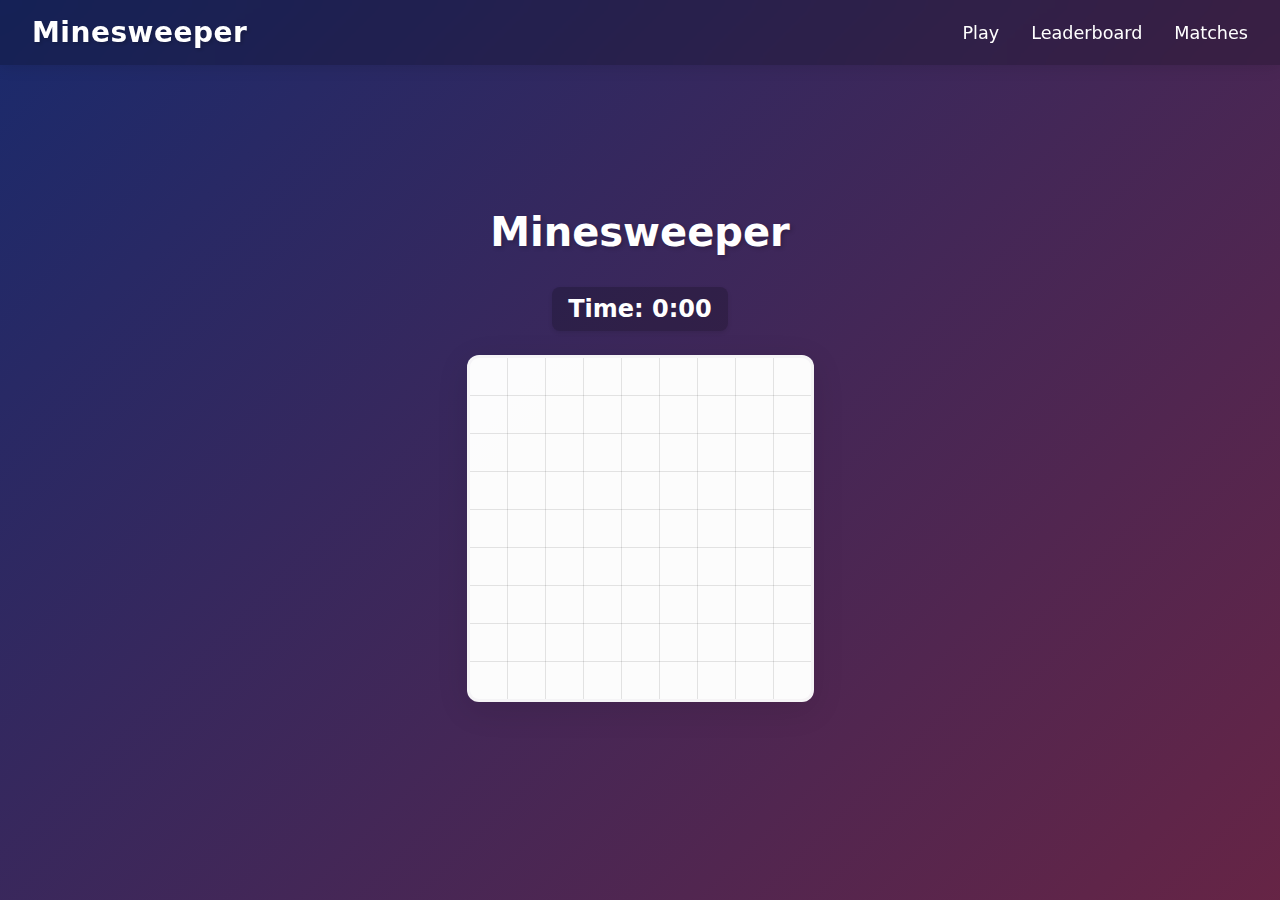
<file: index.html>
<!DOCTYPE html>
<html lang="en">

<head>
    <meta charset="UTF-8">
    <title>Minesweeper</title>
    <link rel="stylesheet" href="style.css">
</head>

<body>
    <nav class="navbar">
        <div class="navbar-logo">Minesweeper</div>
        <ul class="navbar-links">
            <li><a href="/">Play</a></li>
            <li><a href="/leaderboard.html">Leaderboard</a></li>
            <li><a href="/matches.html">Matches</a></li>
        </ul>
    </nav>

    <div id="game-container">
        <div id="game-status">Minesweeper</div>
        <div id="timer">Time: 0:00</div>
        <table id="gameBoard"></table>
    </div>

    <div id="scoreModal" class="modal">
        <div class="modal-content">
            <h2 id="gameResult">Congratulations!</h2>
            <p id="finalTime"></p>
            <div class="form-group">
                <label for="playerName">Enter your name:</label>
                <input type="text" id="playerName" required>
            </div>
            <button onclick="submitScore()">Submit Score</button>
        </div>
    </div>

    <script>
        class Minesweeper {
            constructor(size = 9, minePercentage = 0.1) {
                this.size = size;
                this.minePercentage = minePercentage;
                this.board = [];
                this.mines = [];
                this.revealed = [];
                this.flags = [];
                this.gameOver = false;
                this.firstClick = true;

                this.initializeBoard();
                this.renderBoard();
                this.setupTimer();
            }

            setupTimer() {
                this.timerDisplay = document.getElementById('timer');
                this.updateTimer = this.updateTimer.bind(this);
            }

            startTimer() {
                if (!this.startTime) {
                    this.elapsedSeconds = 0;
                    this.startTime = new Date();
                    this.timerInterval = setInterval(this.updateTimer, 1000);
                }
            }

            stopTimer() {
                if (this.timerInterval) {
                    clearInterval(this.timerInterval);
                    this.timerInterval = null;
                }
            }

            updateTimer() {
                const now = new Date();
                this.elapsedSeconds = Math.floor((now - this.startTime) / 1000);
                const minutes = Math.floor(this.elapsedSeconds / 60);
                const seconds = this.elapsedSeconds % 60;
                this.timerDisplay.textContent = `Time: ${minutes}:${seconds.toString().padStart(2, '0')}`;
            }

            initializeBoard() {
                for (let row = 0; row < this.size * this.size; ++row) {
                    this.board.push(false);
                    this.revealed.push(false);
                    this.flags.push(false);
                }
            }

            placeMines(safeIndex) {
                // Reset board to clear previous mines
                this.board = new Array(this.size * this.size).fill(false);

                // Place mines, ensuring the safe index and its neighbors are not mined
                const safeRow = Math.floor(safeIndex / this.size);
                const safeCol = safeIndex % this.size;

                let minesPlaced = 0;
                const totalMines = Math.floor(this.size * this.size * this.minePercentage);

                while (minesPlaced < totalMines) {
                    const randomIndex = Math.floor(Math.random() * (this.size * this.size));

                    // Check if this cell is too close to the safe area or already a mine
                    if (!this.board[randomIndex]) {
                        const randomRow = Math.floor(randomIndex / this.size);
                        const randomCol = randomIndex % this.size;

                        // Ensure mine is not in the safe area (3x3 grid around first click)
                        if (Math.abs(randomRow - safeRow) > 1 || Math.abs(randomCol - safeCol) > 1) {
                            this.board[randomIndex] = true;
                            minesPlaced++;
                        }
                    }
                }

                this.calculateNeighborMines();
            }

            calculateNeighborMines() {
                this.neighborMines = new Array(this.size * this.size).fill(0);

                for (let rowIndex = 0; rowIndex < this.size; ++rowIndex) {
                    for (let colIndex = 0; colIndex < this.size; ++colIndex) {
                        const index = rowIndex * this.size + colIndex;

                        if (this.board[index]) continue;

                        for (let deltaX = -1; deltaX <= 1; ++deltaX) {
                            for (let deltaY = -1; deltaY <= 1; ++deltaY) {
                                const newRowIndex = rowIndex + deltaX;
                                const newColIndex = colIndex + deltaY;

                                if (newRowIndex >= 0 && newRowIndex < this.size &&
                                    newColIndex >= 0 && newColIndex < this.size) {
                                    const neighborIndex = newRowIndex * this.size + newColIndex;
                                    if (this.board[neighborIndex]) {
                                        this.neighborMines[index]++;
                                    }
                                }
                            }
                        }
                    }
                }
            }

            renderBoard() {
                const board = document.getElementById('gameBoard');
                board.innerHTML = '';

                for (let rowPosition = 0; rowPosition < this.size; ++rowPosition) {
                    const tr = document.createElement('tr');

                    for (let colPosition = 0; colPosition < this.size; ++colPosition) {
                        const td = document.createElement('td');
                        const index = rowPosition * this.size + colPosition;

                        td.dataset.index = index;
                        td.addEventListener('click', () => this.revealCell(index));
                        td.addEventListener('contextmenu', (e) => {
                            e.preventDefault();
                            this.toggleFlag(index);
                        });

                        tr.appendChild(td);
                    }

                    board.appendChild(tr);
                }
            }

            revealAllMines() {
                for (let i = 0; i < this.board.length; i++) {
                    if (this.board[i]) {
                        const cell = document.querySelector(`[data-index="${i}"]`);
                        cell.textContent = '💣';
                        cell.classList.add('mine');
                    }
                }
            }


            revealCell(index) {
                if (this.gameOver || this.revealed[index] || this.flags[index]) return;

                if (this.firstClick) {
                    this.placeMines(index);
                    this.firstClick = false;
                    this.startTimer();
                }

                this.revealed[index] = true;
                const cell = document.querySelector(`[data-index="${index}"]`);

                if (this.board[index]) {
                    cell.textContent = '💣'
                    cell.classList.add('mine');
                    this.gameOver = true;
                    this.gameWon = false;
                    this.stopTimer();
                    this.revealAllMines();
                    this.showScoreModal(false);
                } else {
                    cell.classList.add('revealed');
                    cell.textContent = this.neighborMines[index] || '';

                    if (this.neighborMines[index] === 0) {
                        this.revealNeighbors(index);
                    }
                    this.checkWinCondition();
                }
            }

            checkWinCondition() {
                for (let i = 0; i < this.board.length; ++i) {
                    if (!this.board[i] && !this.revealed[i]) {
                        return;
                    }
                }

                this.gameOver = true;
                this.gameWon = true;
                this.stopTimer();
                this.showScoreModal(true);
            }

            showScoreModal(won) {
                const modal = document.getElementById('scoreModal');
                const gameResult = document.getElementById('gameResult');
                const finalTime = document.getElementById('finalTime');

                gameResult.textContent = won ? 'Congratulations!' : 'Game Over!';
                gameResult.style.color = won ? '#4CAF50' : '#ff4757';


                const minutes = Math.floor(this.elapsedSeconds / 60);
                const seconds = (this.elapsedSeconds % 60).toString().padStart(2, '0');

                finalTime.textContent = `Your time: ${minutes}:${seconds}`;
                modal.style.display = 'flex';
            }

            revealNeighbors(index) {
                const rowPos = Math.floor(index / this.size);
                const colPos = index % this.size;

                for (let deltaX = -1; deltaX <= 1; ++deltaX) {
                    for (let deltaY = -1; deltaY <= 1; ++deltaY) {
                        const newRowPos = rowPos + deltaX;
                        const newColPos = colPos + deltaY;

                        if (newRowPos >= 0 && newRowPos < this.size &&
                            newColPos >= 0 && newColPos < this.size) {
                            const neighborIndex = newRowPos * this.size + newColPos;

                            if (!this.revealed[neighborIndex]) {
                                this.revealCell(neighborIndex);
                            }
                        }
                    }
                }
            }

            toggleFlag(index) {
                if (this.gameOver || this.revealed[index]) return;

                this.flags[index] = !this.flags[index];
                const cell = document.querySelector(`[data-index="${index}"]`);

                if (this.flags[index]) {
                    cell.classList.add('flag');
                    cell.textContent = '🚩';
                } else {
                    cell.classList.remove('flag');
                    cell.textContent = '';
                }
            }

            getBoardData() {
                return {
                    size: this.size,
                    minePercentage: this.minePercentage,
                    board: this.board,
                    revealed: this.revealed,
                    flags: this.flags
                };
            }
        }

        let game = new Minesweeper();

        async function submitScore() {
            const playerName = document.getElementById('playerName').value.trim();
            if (!playerName) {
                alert('Please enter your name');
                return;
            }
            // We will disallow commas.
            const sanitizedPlayerName = playerName.replace(/,/g, '');
            const boardData = game.getBoardData();
            const boardFlat = boardData.board.map(cell => (cell ? 1 : 0)).join(',');
            const revealedFlat = boardData.revealed.map(cell => (cell ? 1 : 0)).join(',');
            const flagsFlat = boardData.flags.map(cell => (cell ? 1 : 0)).join(',');
            const gameWon = game.gameWon ? 1 : 0;

            const gameData = [
                sanitizedPlayerName,
                game.elapsedSeconds,
                new Date().toISOString(),
                gameWon,
                boardData.size,
                boardData.minePercentage,
                boardFlat,
                revealedFlat,
                flagsFlat
            ];

            const csvData = gameData.join(',');

            try {
                const response = await fetch('http://158.179.203.226:8080/', {
                    method: 'POST',
                    headers: {
                        'Content-Type': 'text/csv',
                    },
                    body: csvData
                });

                if (response.ok) {
                    alert('Score submitted successfully!');
                    document.getElementById('scoreModal').style.display = 'none';
                    game = new Minesweeper();
                } else {
                    throw new Error('Failed to submit score');
                }
            } catch (error) {
                alert('Error submitting score. Please try again.');
                console.error('Error:', error);
            }
        }
    </script>
</body>

</html>
</file>
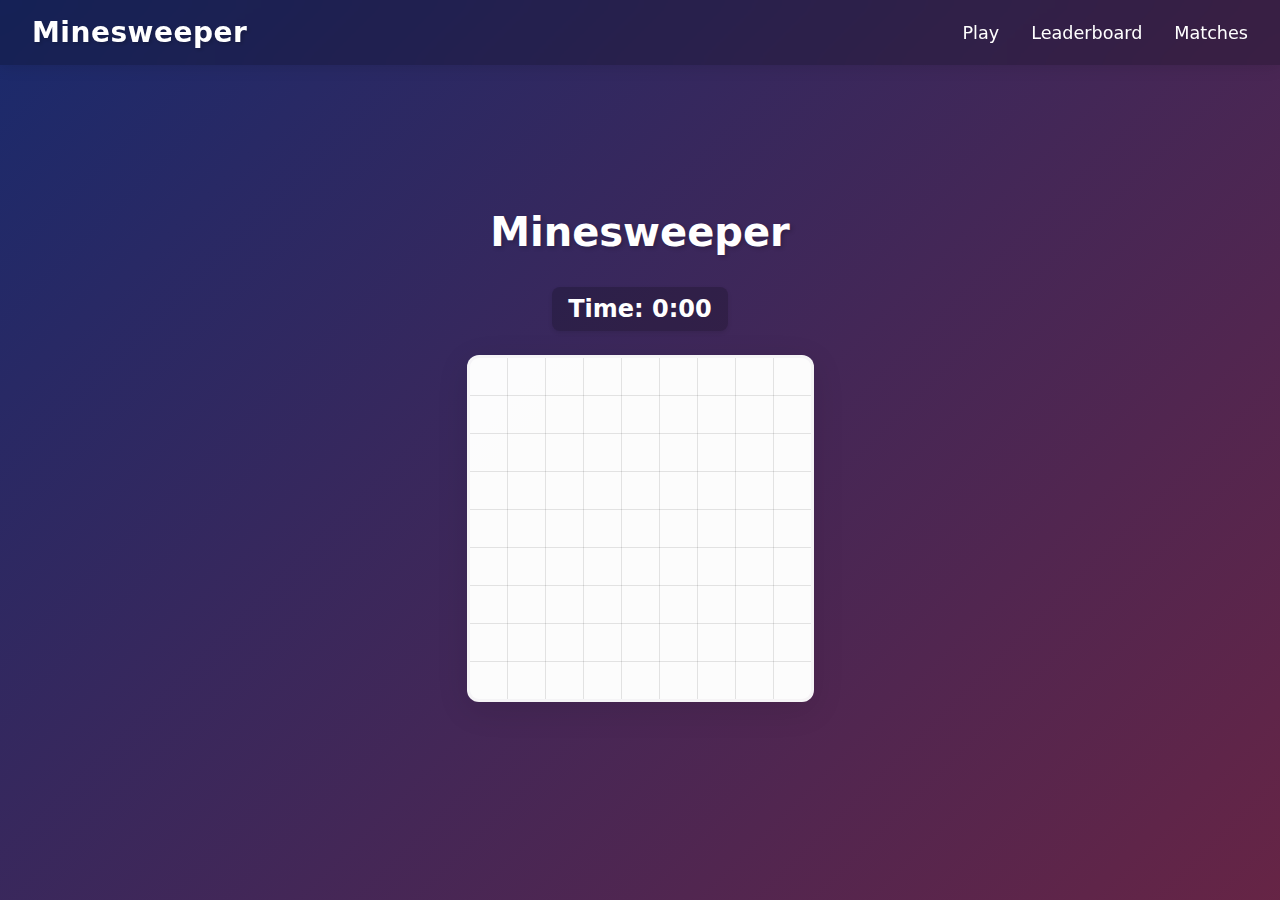
<file: frontend/index.html>
<!DOCTYPE html>
<html lang="en">
  <head>
    <meta charset="UTF-8" />
    <title>Minesweeper</title>
    <link rel="stylesheet" href="style.css" />
    <link rel="icon" type="image/x-icon" href="favicon.ico">
  </head>

  <body>
    <nav class="navbar">
      <div class="navbar-logo">Minesweeper</div>
      <ul class="navbar-links">
        <li><a href="/">Play</a></li>
        <li><a href="/leaderboard.html">Leaderboard</a></li>
        <li><a href="/matches.html">Matches</a></li>
      </ul>
    </nav>

    <div id="game-container">
      <div id="game-status">Minesweeper</div>
      <div id="timer">Time: 0:00</div>
      <table id="gameBoard"></table>
    </div>

    <div id="scoreModal" class="modal">
      <div class="modal-content">
        <button onclick="close_modal()" class="close">X</button>
        <h2 id="gameResult">Congratulations!</h2>
        <p id="finalTime"></p>
        <div class="form-group">
          <label for="playerName">Enter your name:</label>
          <input type="text" id="playerName" required />
        </div>
        <button onclick="submit_score()" class="submit">Submit Score</button>
      </div>
    </div>

    <script>
const create_minesweeper = (size = 9, mine_percentage = 0.1) => {

  let board = [];
  let mines = [];
  let revealed = [];
  let flags = [];
  let neighbor_mines = [];
  let game_over = false;
  let first_click = true;
  let game_won = false;
  let start_time = null;
  let elapsed_seconds = 0;
  let timer_interval = null;
  let timer_display = null;

  const initialize_board = () => {
    board = Array(size * size).fill(false);
    revealed = Array(size * size).fill(false);
    flags = Array(size * size).fill(false);
  };

  const setup_timer = () => {
    timer_display = document.getElementById("timer");
  };

  const update_timer = () => {
    const now = new Date();
    elapsed_seconds = Math.floor((now - start_time) / 1000);
    const minutes = Math.floor(elapsed_seconds / 60);
    const seconds = elapsed_seconds % 60;
    timer_display.textContent = `Time: ${minutes}:${seconds.toString().padStart(2, "0")}`;
  };

  const start_timer = () => {
    if (!start_time) {
      elapsed_seconds = 0;
      start_time = new Date();
      timer_interval = setInterval(update_timer, 1000);
    }
  };

  const stop_timer = () => {
    if (timer_interval) {
      clearInterval(timer_interval);
      timer_interval = null;
    }
  };

  const place_mines = (safe_index) => {
    board = Array(size * size).fill(false);
    const safe_row = Math.floor(safe_index / size);
    const safe_col = safe_index % size;
    
    let mines_placed = 0;
    const total_mines = Math.floor(size * size * mine_percentage);

    while (mines_placed < total_mines) {
      const random_index = Math.floor(Math.random() * (size * size));
      if (!board[random_index]) {
        const random_row = Math.floor(random_index / size);
        const random_col = random_index % size;

        if (Math.abs(random_row - safe_row) > 1 || Math.abs(random_col - safe_col) > 1) {
          board[random_index] = true;
          mines_placed++;
        }
      }
    }

    calculate_neighbor_mines();
  };

  const calculate_neighbor_mines = () => {
    neighbor_mines = Array(size * size).fill(0);

    for (let row = 0; row < size; row++) {
      for (let col = 0; col < size; col++) {
        const index = row * size + col;
        if (board[index]) continue;

        for (let dx = -1; dx <= 1; dx++) {
          for (let dy = -1; dy <= 1; dy++) {
            const new_row = row + dx;
            const new_col = col + dy;

            if (new_row >= 0 && new_row < size && new_col >= 0 && new_col < size) {
              const neighbor_index = new_row * size + new_col;
              if (board[neighbor_index]) {
                neighbor_mines[index]++;
              }
            }
          }
        }
      }
    }
  };

  const reveal_cell = (index) => {
    if (game_over || revealed[index] || flags[index]) return;

    if (first_click) {
      place_mines(index);
      first_click = false;
      start_timer();
    }

    revealed[index] = true;
    const cell = document.querySelector(`[data-index="${index}"]`);

    if (board[index]) {
      cell.textContent = "💣";
      cell.classList.add("mine");
      game_over = true;
      game_won = false;
      stop_timer();
      reveal_all_mines();
      setTimeout(() => show_score_modal(false), 1300);
    } else {
      cell.classList.add("revealed");
      cell.textContent = neighbor_mines[index] || ``;

      if (neighbor_mines[index] === 0) {
        reveal_neighbors(index);
      }
      check_win_condition();
    }
  };

  const reveal_neighbors = (index) => {
    const row = Math.floor(index / size);
    const col = index % size;

    for (let dx = -1; dx <= 1; dx++) {
      for (let dy = -1; dy <= 1; dy++) {
        const new_row = row + dx;
        const new_col = col + dy;

        if (new_row >= 0 && new_row < size && new_col >= 0 && new_col < size) {
          const neighbor_index = new_row * size + new_col;
          if (!revealed[neighbor_index]) {
            reveal_cell(neighbor_index);
          }
        }
      }
    }
  };

  const toggle_flag = (index) => {
    if (game_over || revealed[index]) return;

    flags[index] = !flags[index];
    const cell = document.querySelector(`[data-index="${index}"]`);

    if (flags[index]) {
      cell.classList.add("flag");
      cell.textContent = "🚩";
    } else {
      cell.classList.remove("flag");
      cell.textContent = "";
    }
  };

  const reveal_all_mines = () => {
    board.forEach((is_mine, index) => {
      if (is_mine) {
        const cell = document.querySelector(`[data-index="${index}"]`);
        cell.textContent = "💣";
        cell.classList.add("mine");
      }
    });
  };

  const check_win_condition = () => {
    const has_won = board.every((is_mine, index) => is_mine ? true : revealed[index]);
    if (has_won) {
      game_over = true;
      game_won = true;
      stop_timer();
      setTimeout(() => show_score_modal(true), 1300);
    }
  };

  const show_score_modal = (won) => {
    const modal = document.getElementById("scoreModal");
    const game_result = document.getElementById("gameResult");
    const final_time = document.getElementById("finalTime");

    game_result.textContent = won ? "Congratulations!" : "Game Over!";
    game_result.style.color = won ? "#4CAF50" : "#ff4757";

    const minutes = Math.floor(elapsed_seconds / 60);
    const seconds = (elapsed_seconds % 60).toString().padStart(2, "0");
    final_time.textContent = `Your time: ${minutes}:${seconds}`;

    modal.style.display = "flex";
    requestAnimationFrame(() => modal.classList.add("show"));
  };

  const render_board = () => {
    const board_element = document.getElementById("gameBoard");
    board_element.innerHTML = "";

    for (let row = 0; row < size; row++) {
      const tr = document.createElement("tr");
      for (let col = 0; col < size; col++) {
        const td = document.createElement("td");
        const index = row * size + col;

        td.dataset.index = index;
        td.addEventListener("click", () => reveal_cell(index));
        td.addEventListener("contextmenu", (e) => {
          e.preventDefault();
          toggle_flag(index);
        });

        tr.appendChild(td);
      }
      board_element.appendChild(tr);
    }
  };

  const get_board_data = () => ({
    size,
    mine_percentage,
    board: [...board],
    revealed: [...revealed],
    flags: [...flags]
  });

  initialize_board();
  render_board();
  setup_timer();

  return {
    reveal_cell,
    toggle_flag,
    get_board_data,
    get game_won() { return game_won; },
    get elapsed_seconds() { return elapsed_seconds; }
  };
};

const close_modal = async () => {
  const modal = document.getElementById("scoreModal");
  modal.classList.remove("show");
  setTimeout(() => {
    modal.style.display = "none";
  }, 300);
  document.getElementById("timer").innerText = "Time: 0:00";
  game = create_minesweeper();
};

const submit_score = async () => {
  const player_name = document.getElementById("playerName").value.trim();
  if (!player_name) {
    alert("Please enter your name");
    return;
  }

  const sanitized_player_name = player_name.replace(/,/g, "");
  const board_data = game.get_board_data();
  const board_flat = board_data.board.map(cell => cell ? 1 : 0).join(",");
  const revealed_flat = board_data.revealed.map(cell => cell ? 1 : 0).join(",");
  const flags_flat = board_data.flags.map(cell => cell ? 1 : 0).join(",");
  const game_won = game.game_won ? 1 : 0;

  const game_data = [
    sanitized_player_name,
    game.elapsed_seconds,
    new Date().toISOString(),
    game_won,
    board_data.size,
    board_data.mine_percentage,
    board_flat,
    revealed_flat,
    flags_flat
  ].join(",");

  try {
    const response = await fetch("http://rokoserveris.gw.lt:8080/", {
      method: "POST",
      headers: { "Content-Type": "text/csv" },
      body: game_data
    });

    if (response.ok) {
      alert("Score submitted successfully!");
      await close_modal();
    } else {
      throw new Error("Failed to submit score");
    }
  } catch (error) {
    alert("Error submitting score. Please try again.");
    console.error("Error:", error);
  }
};

let game = create_minesweeper();
    </script>
  </body>
</html>
</file>
<file: style.css>
body {
  background: linear-gradient(135deg, #1a2a6c, #b21f1f, #fdbb2d);
  font-family: 'Segoe UI', system-ui, -apple-system, sans-serif;
  margin: 0;
  padding: 0;
  min-height: 100vh;
  color: #ffffff;
  display: flex;
  flex-direction: column;
  animation: gradientBG 15s ease infinite;
  background-size: 400% 400%;
}

@keyframes gradientBG {
  0% {
    background-position: 0% 50%;
  }

  50% {
    background-position: 100% 50%;
  }

  100% {
    background-position: 0% 50%;
  }
}

nav.navbar {
  background-color: rgba(0, 0, 0, 0.2);
  backdrop-filter: blur(10px);
  padding: 1rem 2rem;
  display: flex;
  justify-content: space-between;
  align-items: center;
  box-shadow: 0 2px 15px rgba(0, 0, 0, 0.1);
  position: fixed;
  top: 0;
  left: 0;
  right: 0;
  z-index: 1000;
}

.navbar-logo {
  font-size: 1.75rem;
  font-weight: 700;
  letter-spacing: 0.5px;
  text-shadow: 2px 2px 4px rgba(0, 0, 0, 0.2);
}

.navbar-links {
  list-style: none;
  display: flex;
  gap: 2rem;
  margin: 0;
  padding: 0;
}

.navbar-links a {
  color: white;
  text-decoration: none;
  font-size: 1.1rem;
  font-weight: 500;
  position: relative;
  padding: 0.5rem 0;
  transition: color 0.3s ease;
}

.navbar-links a::after {
  content: '';
  position: absolute;
  bottom: 0;
  left: 0;
  width: 0;
  height: 2px;
  background-color: #fdbb2d;
  transition: width 0.3s ease;
}

.navbar-links a:hover {
  color: #fdbb2d;
}

.navbar-links a:hover::after {
  width: 100%;
}

#game-container {
  display: flex;
  flex-direction: column;
  align-items: center;
  justify-content: center;
  padding: 2rem;
  gap: 1.5rem;
  margin-top: 10px;
  flex: 1;
}

#game-status {
  font-size: 2.5rem;
  font-weight: 700;
  color: white;
  text-shadow: 2px 2px 4px rgba(0, 0, 0, 0.2);
  margin-bottom: 0.5rem;
  text-align: center;
  animation: fadeIn 0.5s ease-out;
}

@keyframes fadeIn {
  from {
    opacity: 0;
    transform: translateY(-20px);
  }

  to {
    opacity: 1;
    transform: translateY(0);
  }
}

#gameBoard {
  border-collapse: collapse;
  background: rgba(255, 255, 255, 0.95);
  border: 3px solid rgba(0, 0, 0, 0.2);
  border-radius: 12px;
  overflow: hidden;
  box-shadow: 0 8px 32px rgba(0, 0, 0, 0.1);
  transition: transform 0.3s ease;
}



#gameBoard td {
  width: 35px;
  height: 35px;
  border: 1px solid rgba(0, 0, 0, 0.1);
  text-align: center;
  vertical-align: middle;
  cursor: pointer;
  user-select: none;
  font-weight: 600;
  font-size: 1.2rem;
  transition: all 0.2s ease;
  background: rgba(255, 255, 255, 0.7);
}

#gameBoard td:hover {
  background-color: rgba(253, 187, 45, 0.2);
  transform: scale(1.05);
  z-index: 1;
}

#gameBoard td.revealed {
  background-color: #f8f9fa;
  color: #2c3e50;
  box-shadow: inset 0 0 5px rgba(0, 0, 0, 0.1);
}

#gameBoard td.mine {
  background-color: #ff4757;
  animation: explode 0.5s ease-in-out;
}

@keyframes explode {
  0% {
    transform: scale(1);
  }

  50% {
    transform: scale(1.2);
  }

  100% {
    transform: scale(1);
  }
}

#gameBoard td.flag {
  background-color: #ffd32a;
  animation: flagPlant 0.3s ease-out;
}

@keyframes flagPlant {
  0% {
    transform: translateY(-5px);
    opacity: 0;
  }

  100% {
    transform: translateY(0);
    opacity: 1;
  }
}

#gameBoard td[textContent="1"] {
  color: #2980b9;
}

#gameBoard td[textContent="2"] {
  color: #27ae60;
}

#gameBoard td[textContent="3"] {
  color: #c0392b;
}

#gameBoard td[textContent="4"] {
  color: #8e44ad;
}

#gameBoard td[textContent="5"] {
  color: #d35400;
}

#gameBoard td[textContent="6"] {
  color: #16a085;
}

#gameBoard td[textContent="7"] {
  color: #2c3e50;
}

#gameBoard td[textContent="8"] {
  color: #7f8c8d;
}

@media (max-width: 768px) {
  #gameBoard td {
    width: 20px;
    height: 20px;
    font-size: 1rem;
  }

  .navbar {
    padding: 0.5rem;
  }

  .navbar-links {
    gap: 1rem;
  }

  #game-status {
    font-size: 2rem;
  }
}

@media (max-width: 480px) {
  #gameBoard td {
    width: 20px;
    height: 20px;
    font-size: 0.9rem;
  }

  .navbar-logo {
    font-size: 1.5rem;
  }

  .navbar-links a {
    font-size: 1rem;
  }
}

/* Leaderboard Styles */
.leaderboard-container {
  max-width: 1200px;
  margin: 100px auto 0;
  padding: 2rem;
  background: rgba(255, 255, 255, 0.1);
  backdrop-filter: blur(10px);
  border-radius: 15px;
  box-shadow: 0 8px 32px rgba(0, 0, 0, 0.1);
}

.leaderboard-title {
  text-align: center;
  font-size: 2.5rem;
  margin-bottom: 2rem;
  color: white;
  text-shadow: 2px 2px 4px rgba(0, 0, 0, 0.2);
}

.board-button {
  padding: 0.75rem 1.5rem;
  border: none;
  border-radius: 25px;
  background: rgba(128, 128, 128, 0.1);
  color: rgb(64, 64, 64);
  font-size: 1rem;
  cursor: pointer;
  text-decoration: none;
  display: inline-block;
  transition: all 0.3s ease;
}

.board-button:hover {
  background: rgba(128, 128, 128, 0.2);
}

.board-button.active {
  background: #6c757d;
  color: #fff;
  font-weight: bold;
}

.leaderboard-table-container {
  overflow-x: auto;
  background: rgba(255, 255, 255, 0.95);
  border-radius: 10px;
  padding: 1rem;
}

.leaderboard-table {
  width: 100%;
  border-collapse: collapse;
  text-align: left;
  color: #1a2a6c;
}

.leaderboard-table th,
.leaderboard-table td {
  padding: 1rem;
  border-bottom: 1px solid rgba(0, 0, 0, 0.1);
}

.leaderboard-table th {
  font-weight: 600;
  background: rgba(26, 42, 108, 0.1);
}

.leaderboard-table tbody tr:hover {
  background: rgba(253, 187, 45, 0.1);
}

.rank {
  display: inline-block;
  width: 30px;
  height: 30px;
  line-height: 30px;
  text-align: center;
  background: #1a2a6c;
  color: white;
  border-radius: 50%;
  font-weight: bold;
}

/* Responsive adjustments */
@media (max-width: 768px) {
  .leaderboard-container {
    margin: 80px 1rem 0;
    padding: 1rem;
  }

  .leaderboard-title {
    font-size: 2rem;
  }

  .tab-button {
    padding: 0.5rem 1rem;
    font-size: 0.9rem;
  }

  .leaderboard-table th,
  .leaderboard-table td {
    padding: 0.75rem 0.5rem;
    font-size: 0.9rem;
  }

  .rank {
    width: 25px;
    height: 25px;
    line-height: 25px;
    font-size: 0.9rem;
  }
}

@media (max-width: 480px) {
  .difficulty-tabs {
    flex-direction: column;
    gap: 0.5rem;
  }

  .leaderboard-table th,
  .leaderboard-table td {
    padding: 0.5rem 0.25rem;
    font-size: 0.8rem;
  }
}

#game-status {
  display: flex;
  flex-direction: column;
  align-items: center;
  gap: 1rem;
}

#timer {
  font-size: 1.5rem;
  font-weight: 600;
  color: white;
  background: rgba(0, 0, 0, 0.2);
  padding: 0.5rem 1rem;
  border-radius: 8px;
  box-shadow: 0 2px 4px rgba(0, 0, 0, 0.1);
}

.modal {
  display: none;
  position: fixed;
  top: 0;
  left: 0;
  width: 100%;
  height: 100%;
  background: rgba(0, 0, 0, 0.5);
  justify-content: center;
  align-items: center;
  z-index: 1001;
}

.modal-content {
  background: white;
  padding: 2rem;
  border-radius: 12px;
  box-shadow: 0 4px 20px rgba(0, 0, 0, 0.2);
  text-align: center;
  color: #333;
  max-width: 400px;
  width: 90%;
}

.form-group {
  margin: 1.5rem 0;
}

.form-group input {
  width: 100%;
  padding: 0.5rem;
  margin-top: 0.5rem;
  border: 2px solid #ddd;
  border-radius: 4px;
  font-size: 1rem;
}

.modal-content button {
  background: #4CAF50;
  color: white;
  border: none;
  padding: 0.75rem 1.5rem;
  border-radius: 4px;
  cursor: pointer;
  font-size: 1rem;
  transition: background 0.3s ease;
}

.modal-content button:hover {
  background: #45a049;
}
</file>
<file: frontend/style.css>
body {
  background: linear-gradient(135deg, #1a2a6c, #b21f1f, #fdbb2d);
  font-family: "Segoe UI", system-ui, -apple-system, sans-serif;
  margin: 0;
  padding: 0;
  min-height: 100vh;
  color: #ffffff;
  display: flex;
  flex-direction: column;
  animation: gradientBG 15s ease infinite;
  background-size: 400% 400%;
}

@keyframes gradientBG {
  0% {
    background-position: 0% 50%;
  }

  50% {
    background-position: 100% 50%;
  }

  100% {
    background-position: 0% 50%;
  }
}

nav.navbar {
  background-color: rgba(0, 0, 0, 0.2);
  backdrop-filter: blur(10px);
  padding: 1rem 2rem;
  display: flex;
  justify-content: space-between;
  align-items: center;
  box-shadow: 0 2px 15px rgba(0, 0, 0, 0.1);
  position: fixed;
  top: 0;
  left: 0;
  right: 0;
  z-index: 1000;
}

.navbar-logo {
  font-size: 1.75rem;
  font-weight: 700;
  letter-spacing: 0.5px;
  text-shadow: 2px 2px 4px rgba(0, 0, 0, 0.2);
}

.navbar-links {
  list-style: none;
  display: flex;
  gap: 2rem;
  margin: 0;
  padding: 0;
}

.navbar-links a {
  color: white;
  text-decoration: none;
  font-size: 1.1rem;
  font-weight: 500;
  position: relative;
  padding: 0.5rem 0;
  transition: color 0.3s ease;
}

.navbar-links a::after {
  content: "";
  position: absolute;
  bottom: 0;
  left: 0;
  width: 0;
  height: 2px;
  background-color: #fdbb2d;
  transition: width 0.3s ease;
}

.navbar-links a:hover {
  color: #fdbb2d;
}

.navbar-links a:hover::after {
  width: 100%;
}

#game-container {
  display: flex;
  flex-direction: column;
  align-items: center;
  justify-content: center;
  padding: 2rem;
  gap: 1.5rem;
  margin-top: 10px;
  flex: 1;
}

#game-status {
  font-size: 2.5rem;
  font-weight: 700;
  color: white;
  text-shadow: 2px 2px 4px rgba(0, 0, 0, 0.2);
  margin-bottom: 0.5rem;
  text-align: center;
  animation: fadeIn 0.5s ease-out;
}

@keyframes fadeIn {
  from {
    opacity: 0;
    transform: translateY(-20px);
  }

  to {
    opacity: 1;
    transform: translateY(0);
  }
}

#gameBoard {
  border-collapse: collapse;
  background: rgba(255, 255, 255, 0.95);
  border: 3px solid rgba(0, 0, 0, 0.2);
  border-radius: 12px;
  overflow: hidden;
  box-shadow: 0 8px 32px rgba(0, 0, 0, 0.1);
  transition: transform 0.3s ease;
}

#gameBoard td {
  width: 35px;
  height: 35px;
  border: 1px solid rgba(0, 0, 0, 0.1);
  text-align: center;
  vertical-align: middle;
  cursor: pointer;
  user-select: none;
  font-weight: 600;
  font-size: 1.2rem;
  transition: all 0.2s ease;
  background: rgba(255, 255, 255, 0.7);
}

#gameBoard td:hover {
  background-color: rgba(253, 187, 45, 0.2);
  transform: scale(1.05);
  z-index: 1;
}

#gameBoard td.revealed {
  background-color: #f8f9fa;
  color: #2c3e50;
  box-shadow: inset 0 0 5px rgba(0, 0, 0, 0.1);
}

#gameBoard td.mine {
  background-color: #ff4757;
  animation: explode 0.5s ease-in-out;
}

@keyframes explode {
  0% {
    transform: scale(1);
  }

  50% {
    transform: scale(1.2);
  }

  100% {
    transform: scale(1);
  }
}

#gameBoard td.flag {
  background-color: #ffd32a;
  animation: flagPlant 0.3s ease-out;
}

@keyframes flagPlant {
  0% {
    transform: translateY(-5px);
    opacity: 0;
  }

  100% {
    transform: translateY(0);
    opacity: 1;
  }
}

.leaderboard-container {
  max-width: 1200px;
  margin: 100px auto 0;
  padding: 2rem;
  background: rgba(255, 255, 255, 0.1);
  backdrop-filter: blur(10px);
  border-radius: 15px;
  box-shadow: 0 8px 32px rgba(0, 0, 0, 0.1);
}

.leaderboard-title {
  text-align: center;
  font-size: 2.5rem;
  margin-bottom: 2rem;
  color: white;
  text-shadow: 2px 2px 4px rgba(0, 0, 0, 0.2);
}

.board-button {
  padding: 0.75rem 1.5rem;
  border: none;
  border-radius: 25px;
  background: rgba(128, 128, 128, 0.1);
  color: rgb(64, 64, 64);
  font-size: 1rem;
  cursor: pointer;
  text-decoration: none;
  display: inline-block;
  transition: all 0.3s ease;
}

.board-button:hover {
  background: rgba(128, 128, 128, 0.2);
}

.board-button.active {
  background: #6c757d;
  color: #fff;
  font-weight: bold;
}

.leaderboard-table-container {
  overflow-x: auto;
  background: rgba(255, 255, 255, 0.95);
  border-radius: 10px;
  padding: 1rem;
}

.leaderboard-table {
  width: 100%;
  border-collapse: collapse;
  text-align: left;
  color: #1a2a6c;
}

.leaderboard-table th,
.leaderboard-table td {
  padding: 1rem;
  border-bottom: 1px solid rgba(0, 0, 0, 0.1);
}

.leaderboard-table th {
  font-weight: 600;
  background: rgba(26, 42, 108, 0.1);
}

.leaderboard-table tbody tr:hover {
  background: rgba(253, 187, 45, 0.1);
}

.rank {
  display: inline-block;
  width: 30px;
  height: 30px;
  line-height: 30px;
  text-align: center;
  background: #1a2a6c;
  color: white;
  border-radius: 50%;
  font-weight: bold;
}

#game-status {
  display: flex;
  flex-direction: column;
  align-items: center;
  gap: 1rem;
}

#timer {
  font-size: 1.5rem;
  font-weight: 600;
  color: white;
  background: rgba(0, 0, 0, 0.2);
  padding: 0.5rem 1rem;
  border-radius: 8px;
  box-shadow: 0 2px 4px rgba(0, 0, 0, 0.1);
}

.modal {
  opacity: 0;
  visibility: hidden;
  display: flex;
  position: fixed;
  top: 0;
  left: 0;
  width: 100%;
  height: 100%;
  background: rgba(0, 0, 0, 0.5);
  transition: opacity 0.3s ease-in-out, visibility 0.3s ease-in-out;
  justify-content: center;
  align-items: center;
  z-index: 1001;
}

.modal.show {
  opacity: 1;
  visibility: visible;
}

.modal-content {
  position: relative;
  background: white;
  padding: 2rem;
  border-radius: 12px;
  box-shadow: 0 4px 20px rgba(0, 0, 0, 0.2);
  text-align: center;
  color: #333;
  max-width: 400px;
  width: 90%;
}

.form-group {
  margin: 1.5rem 0;
}

.form-group input {
  width: 100%;
  padding: 0.5rem;
  margin-top: 0.5rem;
  border: 2px solid #ddd;
  border-radius: 4px;
  font-size: 1rem;
}

.modal-content button.submit {
  background: #4caf50;
  color: white;
  border: none;
  padding: 0.75rem 1.5rem;
  border-radius: 4px;
  cursor: pointer;
  font-size: 1rem;
  transition: background 0.3s ease;
}

.modal-content button.close {
  position: absolute;
  top: 10px;
  background: #e72121;
  color: white;
  border: none;
  border-radius: 12px;
  cursor: pointer;
  font-size: 1rem;
  right: 15px;
  padding: 0.65rem 1rem;
  transition: background 0.3s ease;
}

.modal-content button.submit:hover {
  background: #45a049;
}

.modal-content button.close:hover {
  background: #ce1a1a;
}

.gameboard-title {
  font-size: 50px;
}
</file>
